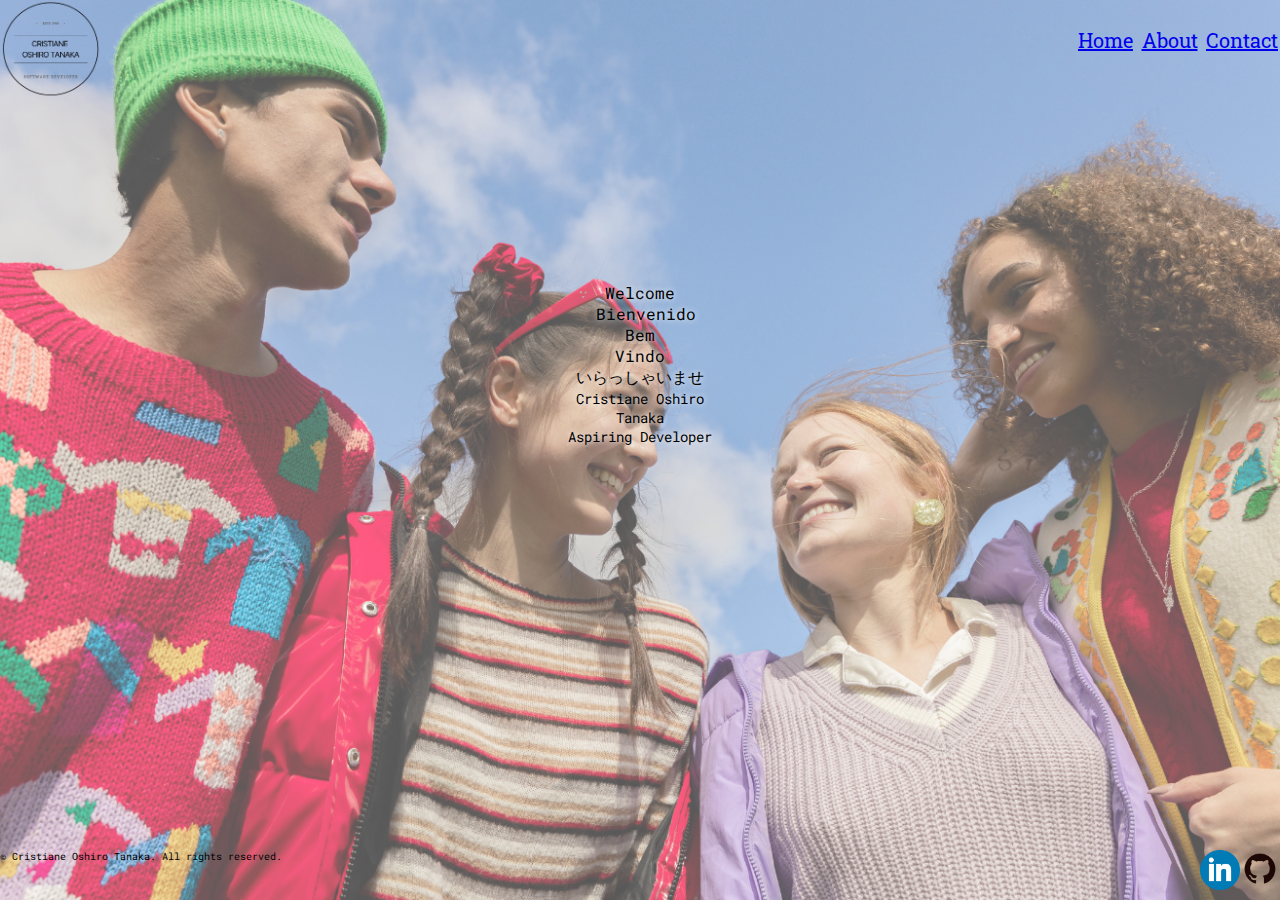
<file: index.html>
<html lang="en">
<head>
    <style>
    </style>
    <meta charset="UTF-8">
    <meta name="viewport" content="width=device-width, initial-scale=1.0">
    <title>Cristiane Oshiro Tanaka</title>
    <link rel="stylesheet" href="styles.css">
    <link rel="preconnect" href="https://fonts.googleapis.com">
    <link rel="preconnect" href="https://fonts.gstatic.com" crossorigin>
    <link href="https://fonts.googleapis.com/css2?family=Roboto+Slab:wght@300&display=swap" rel="stylesheet">
    <link rel="preconnect" href="https://fonts.googleapis.com">
    <link rel="preconnect" href="https://fonts.gstatic.com" crossorigin>
    <link href="https://fonts.googleapis.com/css2?family=Roboto+Mono:ital,wght@0,200;0,300;0,400;1,200;1,300&family=Roboto+Slab:wght@300&display=swap" rel="stylesheet">
</head>

<body>
<div class="background1">
<div id="page-container">
<div id="content-wrap">

    <header>

        <a href="about.html"> <img src="images/Cristiane logo 2.png" alt="logo" ></src></a>

        <nav>
            <a href="index.html">Home</a>
            <a href="about.html">About</a>
            <a href="form.html">Contact</a>
        </nav>

    </header>

    <main>
      
        <div class="centre">
                    <p class="Welcome"> Welcome</p>
                    <p class="Bienvenido">Bienvenido</p>
                    <p class="bemvindo"> Bem Vindo</p>
                    <p class="いらっしゃいませ">いらっしゃいませ</p>
                    <p class="Cristiane">Cristiane Oshiro Tanaka </p>
                    <p class="Aspiring Developer"> Aspiring Developer</p>
        </div >
       
    </main>
        
     <footer id="footer">
            <a href="https://github.com/cristianetanaka" target="_blank" rel="noopener no referrer"><img class="facebook" src="images/Github.png" alt="GitHub icon"></a>
            <a href="https://www.linkedin.com/in/cristiane-oshiro-tanaka-2a138836/" target="_blank" rel="noopener no referrer"><img class="LinkedIn" src="images/LinkedIn.png" alt="LinkedIn icon"></a>
            <p class="patent"> © Cristiane Oshiro Tanaka. All rights reserved.</p>
    </footer>
   
        
</div>
</div>
</div>
</body>
</html>
</file>
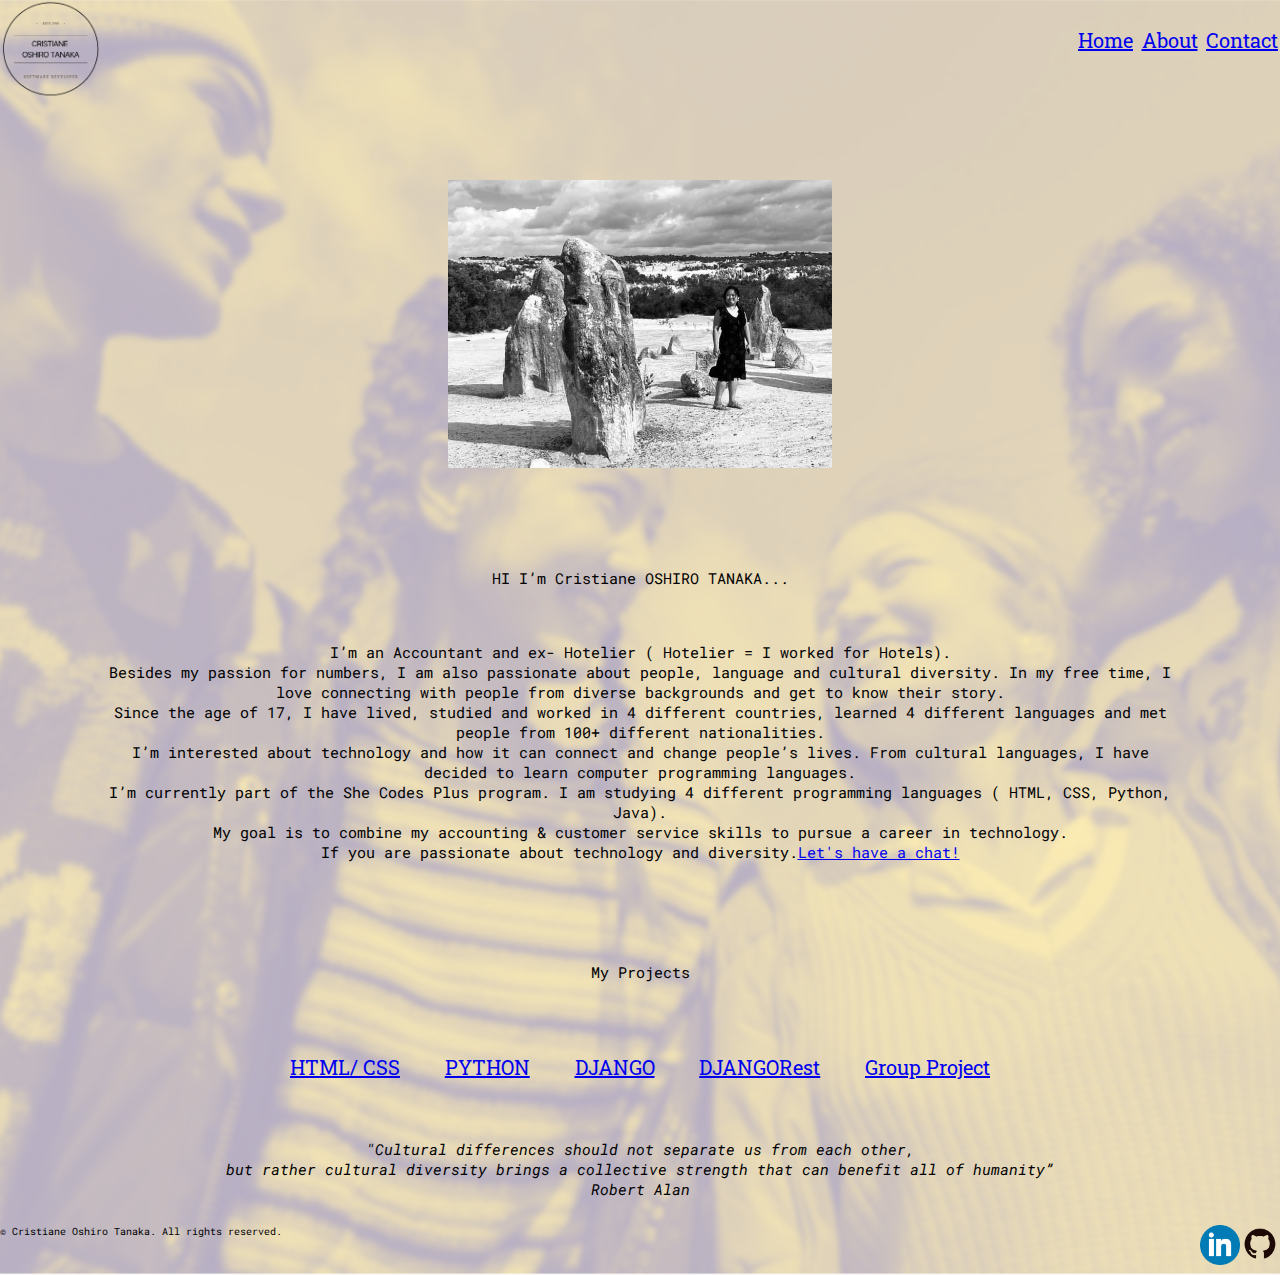
<file: about.html>
<!DOCTYPE html>
<html lang="en">
<head>
    <style>
    </style>
    <meta charset="UTF-8">
    <meta name="viewport" content="width=device-width, initial-scale=1.0">
    <title>About Cristiane</title>
    <link rel="stylesheet" href="styles.css">

    <link rel="preconnect" href="https://fonts.googleapis.com">
    <link rel="preconnect" href="https://fonts.gstatic.com" crossorigin>
    <link href="https://fonts.googleapis.com/css2?family=Roboto+Slab:wght@300&display=swap" rel="stylesheet">
    <link rel="preconnect" href="https://fonts.googleapis.com">
    <link rel="preconnect" href="https://fonts.gstatic.com" crossorigin>
    <link href="https://fonts.googleapis.com/css2?family=Roboto+Mono:ital,wght@0,200;0,300;0,400;1,200;1,300&family=Roboto+Slab:wght@300&display=swap" rel="stylesheet">

</head>

<body>
<div class="background2">
<div id="page-container">
<div id="content-wrap">


    <header>
        <div class="logo"> 
            <a href="index.html"> <img src="images/Cristiane logo 2.png" alt="logo"/></src></a>
        </div> 
    
       <nav>
        <a href="index.html">Home</a>
        <a href="about.html">About</a>
        <a href="form.html">Contact</a>
        </nav>
    </header>

    <main>

        <img src ="images/Profile.jpg" class="center" >

        <div class="text">           
<h1>HI I’m Cristiane OSHIRO TANAKA...</h1>
<p>
 I’m an Accountant and ex- Hotelier ( Hotelier = I worked for Hotels). </p>
<p>
Besides my passion for numbers, I am also passionate about people, language and cultural diversity. In my free time, I love connecting with people from diverse backgrounds and get to know their story.</p>
<p>
Since the age of 17, I have lived, studied and worked in 4 different countries, learned 4 different languages and met people from 100+ different nationalities.</p>
<p>
I’m interested about technology and how it can connect and change people’s lives. From cultural languages, I have decided to learn computer programming languages.</p> 
<p>I’m currently part of the She Codes Plus program. I am studying 4 different programming languages ( HTML, CSS, Python, Java).</p>
<p>
My goal is to combine my accounting & customer service skills to pursue a career in technology.</p>
<p> If you are passionate about technology and diversity.<a href="form.html">Let's have a chat!</a> </p>
        </div>

            <h1>My Projects</h1>
            <div class="projects">
                <a href="https://github.com/cristianetanaka/cristianetanaka.github.io">HTML/ CSS</a>
                <a href="https://github.com/cristianetanaka/python-project">PYTHON</a>
                <a href="https://www.youtube.com/watch?v=XspzppJZmU8"> DJANGO</a>
                <a href="https://github.com/cristianetanaka/crowdfunding_back_end?tab=readme-ov-file">DJANGORest</a>
                <a href="https://giftcompare.netlify.app/">Group Project</a>
            </div>    
        <div class="quote1">
<p class="quote">
<p><i>"Cultural differences should not separate us from each other,</p><p> but rather cultural diversity brings a collective strength that can benefit all of humanity” </i></p>
<p><i>Robert Alan</i></p>
        </div>
        

    </main>
     
    <footer id="footer">
            <a href="https://github.com/cristianetanaka" target="_blank" rel="noopener no referrer"><img class="facebook" src="images/Github.png" alt="GitHub icon"></a>
            <a href="https://www.linkedin.com/in/cristiane-oshiro-tanaka-2a138836/" target="_blank" rel="noopener no referrer"><img class="LinkedIn" src="images/LinkedIn.png" alt="LinkedIn icon"></a>
            <p class="patent"> © Cristiane Oshiro Tanaka. All rights reserved.</p>
    </footer>

</div>
</div>
</div>
</body>
</html>
</file>
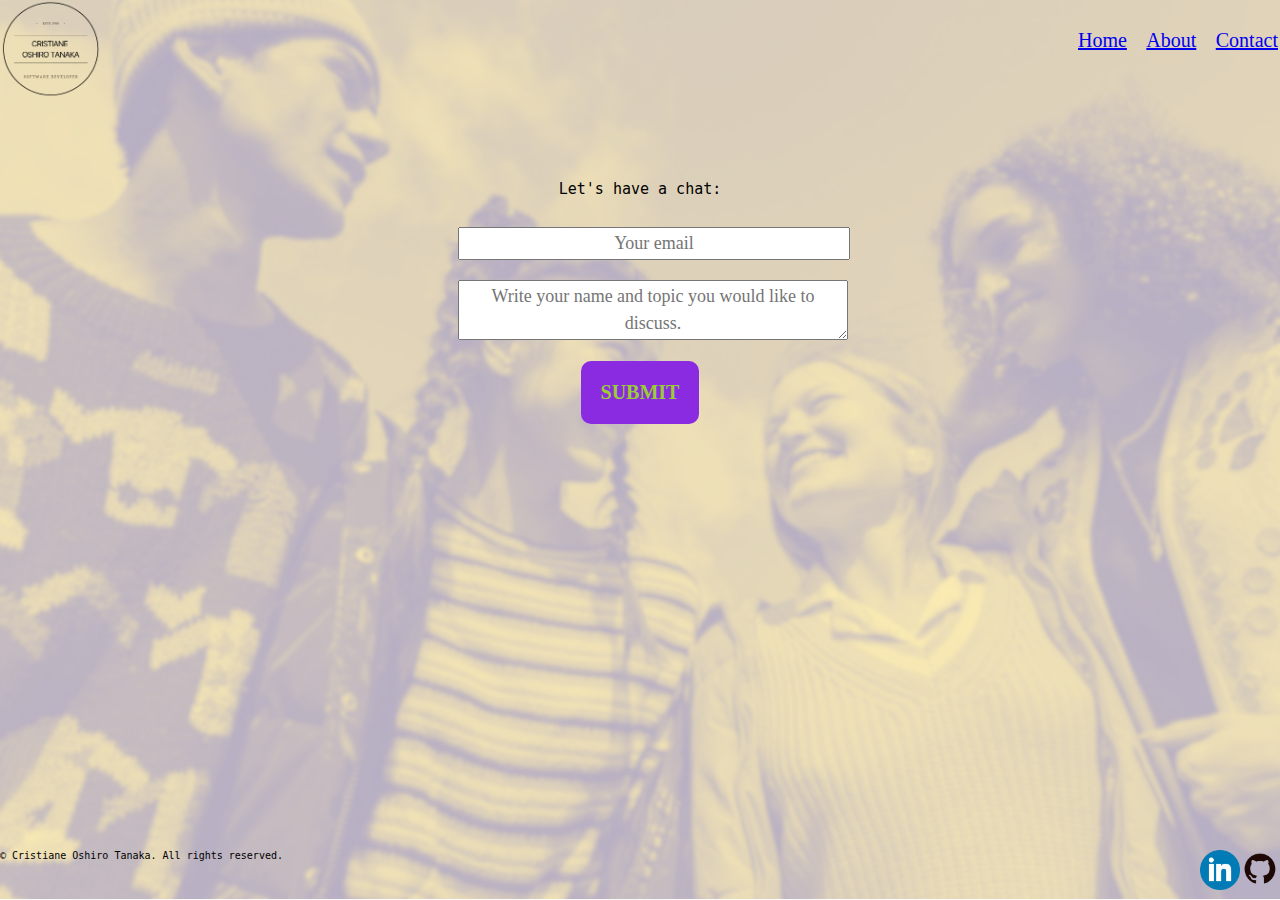
<file: form.html>
<!DOCTYPE html>
<html lang="en">
<head>
    <meta charset="UTF-8">
    <meta name="viewport" content="width=
    , initial-scale=1.0">
    <title>Contact</title>
    <link rel="stylesheet" href="styles.css">
</head>
<body>
   
</body>
</html>

<body>

  <body>
    <div class="background2">
    <div id="page-container">
    <div id="content-wrap">
    
    
        <header>
            <div class="logo"> 
              <a href="index.html"> <img src="images/Cristiane logo 2.png" alt="logo" ></src></a>
            </div> 
        
           <nav>
            <a href="index.html">Home</a>
            <a href="about.html">About</a>
            <a href="form.html">Contact</a>
            </nav>
        </header>
    
        <main>
          <div class="form">
            <h1> Let's have a chat: </h1>
            <form action="https://formspree.io/f/myyqlakq" method="POST">
            <input type="email" name="email" placeholder="Your email">
            <textarea name="message" placeholder="Write your name and topic you would like to discuss."></textarea>
            <button type="submit">submit</button>
          </form>
      </div>
            
            
    
        </main>
         
        <footer id="footer">
          <a href="https://github.com/cristianetanaka" target="_blank" rel="noopener no referrer"><img class="facebook" src="images/Github.png" alt="GitHub icon"></a>
          <a href="https://www.linkedin.com/in/cristiane-oshiro-tanaka-2a138836/" target="_blank" rel="noopener no referrer"><img class="LinkedIn" src="images/LinkedIn.png" alt="LinkedIn icon"></a>
          <p class="patent"> © Cristiane Oshiro Tanaka. All rights reserved.</p>
        </footer>
    
    </div>
    </div>
    </div>
    </body>
</file>
<file: styles.css>
html {
    box-sizing: border-box;
    font-size: 20px;
}
    
*, *before, *:after {
    box-sizing: inherit;
}
body, h1, h2, h3, h4, h5, h6, p, ol, ul, footer {
    margin: 0;
    padding: 0;
    font-weight: normal;
}
img {
    max-width: 100%; 
    height:auto;
   
}
#page-container {
    position: relative;
    min-height: 100vh;
}
#content-wrap{
    padding-bottom: 2.5rem;
}
#footer{
    position: absolute;
    bottom:0;
    width:100%;
    height: 2.5rem;
}

.background1 {
    background-image: url(./images/landing\ page.png);
    width: 100%;
    height: 100%;
    background-size: cover;
    background-position: center;
    position: relative;
    flex-direction: column;
}
.background2 {
    background-image: url(./images/profile\ page.png);
    width: 100%;
    height: 100%;
    background-size: cover;
    background-position: center;
    position: relative;
    flex-direction: column;
}

/* header styles */

header {
    height: 80px;
    display: flex;
    flex-direction: row;
    justify-content: space-between;
}
header a {
    display: inline-block;
}
nav{
    width: 200px;
    background-color: none;
    border: none;
    color: white;
    opacity: 1;
    transition: 5s;
    font-family: 'Roboto Slab', serif;
    font-size: 20px;
    margin: 2%;
    margin-right: 2px;
    display: flex;
    align-content: stretch;
    justify-content: space-between;
    align-items: center ;
    flex-direction: row;
}
.nav:hover {
    opacity: 2;
}
    header img {
    height: 100px;
    width: 100px;
    margin: 0px;
    display: inline-block;
}
.centre{
    float: center;
    height:70px ;
    background:none;
    position: relative;
    animation: mymove 10s alternate-reverse ;
    text-shadow: 0 0 6px white;
    text-align: center;
    padding: 10px ;
    margin: 15% ;
}
@keyframes mymove{from{left: 0px;}
to{ left: 200px;}}
.Welcome{
    font-size: 16px;
    font-family: 'Roboto Mono', monospace;
    margin: auto;
    width: 10%;
    text-align: center;
    padding: 0px;
}
.Bienvenido{
    font-size: 16px;
    font-family: 'Roboto Mono', monospace;
    margin: auto;
    width: 10%;
    text-align: center;
    padding: 0px;
}
.bemvindo{
    font-size: 16px;
    font-family: 'Roboto Mono', monospace;
    margin: auto;
    width: 10%;
    text-align: center;
    padding: 0px;
}
.いらっしゃいませ{
    font-size: 16px;
    font-family: 'Roboto Mono', monospace;
    margin: auto;
    width: 20%;
    text-align: center;
    padding: 0px;
}
.Cristiane {
    font-size: 14px;
    font-family: 'Roboto Mono', monospace;
    margin: auto;
    width: 20%;
    text-align: center;
    padding: 0px;
}

.Aspiring  {
    font-size: 14px;
    font-family: 'Roboto Mono', monospace;
    margin: auto;
    width: 30%;
    text-align: center;
    padding: 0px;
}

h1{
    font-size: 14px;
    font-family: 'Roboto Mono', monospace, Impact, Haettenschweiler, 'Arial Narrow Bold', sans-serif;
    float: center;
    text-align: center;
    width: auto;
    font-size: 15px;
    margin: auto;
    padding-bottom: 5%;
}

p{
    font-size: 14px;
    font-family: 'Roboto Mono', monospace;
    float: center;
    font-size: 15px;
    margin: auto;
    text-align: center;
}
.text{
    padding: 100px;
}
.quote{

    font-size: 12px;
    font-family: 'Roboto Mono', monospace;
    width: auto;
    font-size: 15px;
}
.quote1{
  
    text-align: right;
    margin-bottom: 2%;
    
}
 .facebook{
    height: 40px;
    width: 40px;
    margin:auto;
    display: inline-block;
    float: right;
} 

 .LinkedIn{
    height: 40px;
    width: 40px;
    margin:auto;
    display: inline-block;
    float: right;
}

.patent{
    display: inline-block;
    float: left;
    font-size: 10px;
    margin:auto;
}

.center {
    display:block;
    margin-left: auto;
    margin-right: auto;
    margin-top:  100px;
    width: 30%;
    position: relative;
}

.form {
    width:400px;
    text-align:center;
    font-family:Tahoma;
    font-size:15%;
    position: relative;
    margin-left: auto;
    margin-right: auto;
    margin-top:  100px;
    width: 30%;
  }
  input,textarea{
    width:100%;
    line-height:1.5;
    margin:10px;
    font-family:Tahoma;
    text-align:center;
    font-size:18px;
  }
  button{
    background-color:blueviolet;
    color:yellowgreen;
    border-style:none;
    padding:20px;
    margin:10px;
    font-family:Tahoma;
    text-transform:uppercase;
    font-weight:600;
    border-radius:10px;
    font-size:20px;
    cursor: pointer;
  }
  
  button:hover{
    background-color:#702963;  
  }
  
  .check{
    width:10%;
  }

 
  @media only screen and (max-width: 450px) {
    header{
    flex-direction: column;
    align-items: center;
        /* background-color:black; */
    }
    .Welcome{width: 60%;
    }
    .Bienvenido{width: 60%;
    }
    .bemvindo{width: 60%;
    }
    .いらっしゃいませ{width: 60%;    
    }
    .Cristiane {width: 40%;
    }
    .Aspiring  {width: 60%;
    }   
}

    
@media only screen and (max-width: 1024px) {
    header{
    flex-direction: column;
    align-items: center;
        /* background-color:black; */
    }
    .Welcome{width: 60%;
    }
    .Bienvenido{width: 60%;
    }
    .bemvindo{width: 60%;
    }
    .いらっしゃいませ{width: 60%;    
    }
    .Cristiane {width: 40%;
    }
    .Aspiring  {width: 60%;
    }
   header {flex-direction: column;
    align-items: center;
    }   
}

.projects{
    width: 700px;
    text-align: center;
    background-color: none;
    border: purple;
    color: black;
    opacity: 1;
    transition: 5s;
    font-family: 'Roboto Slab', serif;
    font-size: 20px;
    margin-left: auto;
    margin-right: auto;
    margin-bottom: 4%;
    padding: 8px 16px;
    display: flex;
    align-content: center;
    justify-content:space-between;
    align-items: center ;
    flex-direction: row;
}
</file>
